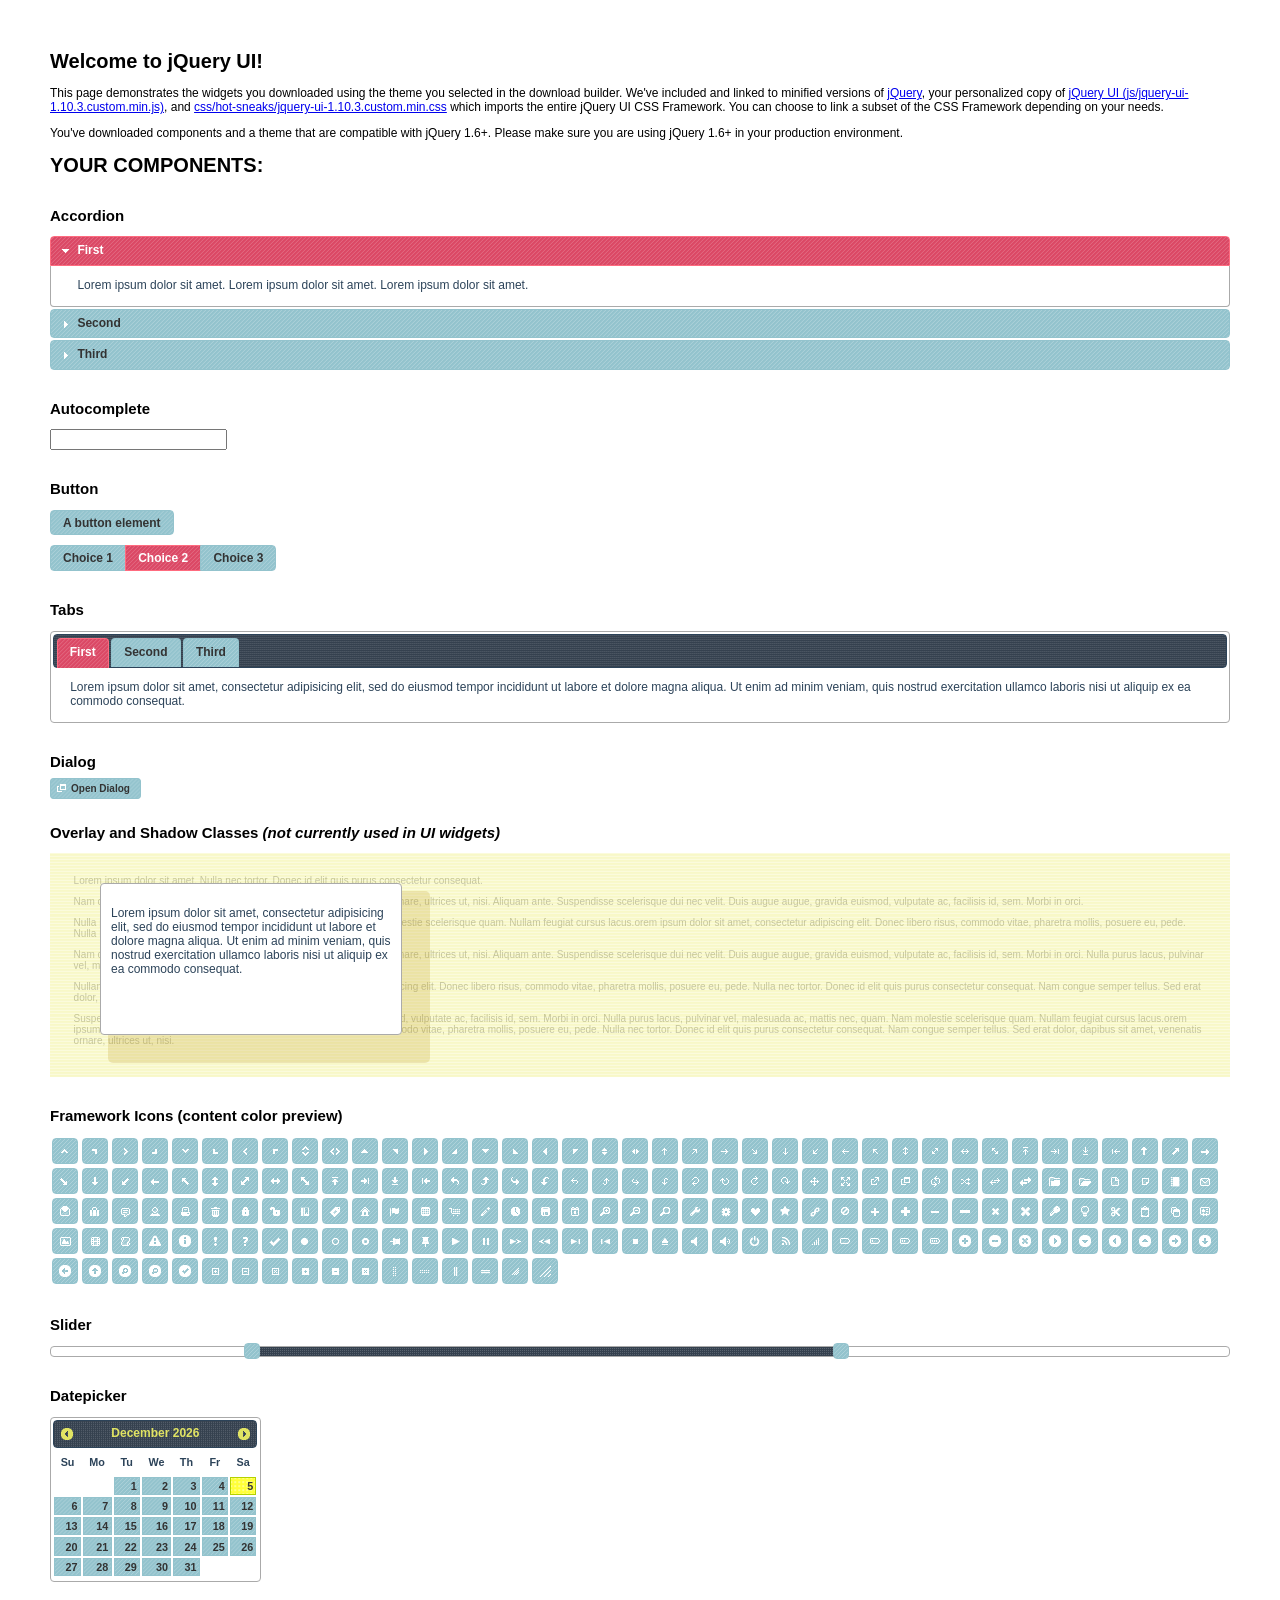
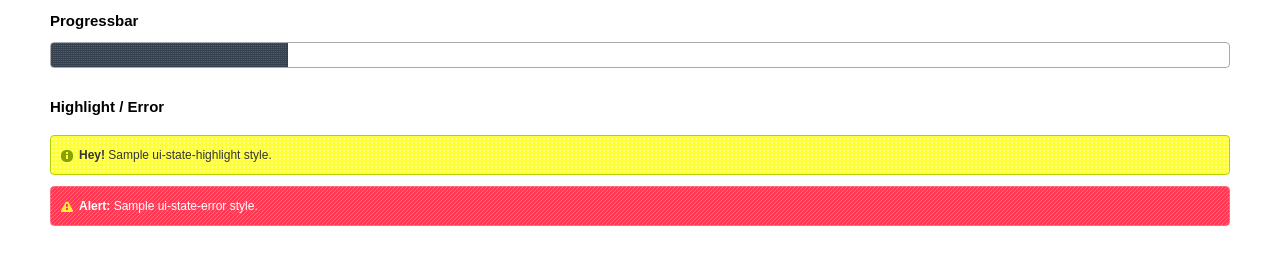
<file: Library/jquery-ui-1.10/index.html>
<!doctype html>
<html lang="us">
<head>
	<meta charset="utf-8">
	<title>jQuery UI Example Page</title>
	<link href="css/hot-sneaks/jquery-ui-1.10.3.custom.css" rel="stylesheet">
	<script src="js/jquery-1.9.1.js"></script>
	<script src="js/jquery-ui-1.10.3.custom.js"></script>
	<script>
	$(function() {
		
		$( "#accordion" ).accordion();
		

		
		var availableTags = [
			"ActionScript",
			"AppleScript",
			"Asp",
			"BASIC",
			"C",
			"C++",
			"Clojure",
			"COBOL",
			"ColdFusion",
			"Erlang",
			"Fortran",
			"Groovy",
			"Haskell",
			"Java",
			"JavaScript",
			"Lisp",
			"Perl",
			"PHP",
			"Python",
			"Ruby",
			"Scala",
			"Scheme"
		];
		$( "#autocomplete" ).autocomplete({
			source: availableTags
		});
		

		
		$( "#button" ).button();
		$( "#radioset" ).buttonset();
		

		
		$( "#tabs" ).tabs();
		

		
		$( "#dialog" ).dialog({
			autoOpen: false,
			width: 400,
			buttons: [
				{
					text: "Ok",
					click: function() {
						$( this ).dialog( "close" );
					}
				},
				{
					text: "Cancel",
					click: function() {
						$( this ).dialog( "close" );
					}
				}
			]
		});

		// Link to open the dialog
		$( "#dialog-link" ).click(function( event ) {
			$( "#dialog" ).dialog( "open" );
			event.preventDefault();
		});
		

		
		$( "#datepicker" ).datepicker({
			inline: true
		});
		

		
		$( "#slider" ).slider({
			range: true,
			values: [ 17, 67 ]
		});
		

		
		$( "#progressbar" ).progressbar({
			value: 20
		});
		

		// Hover states on the static widgets
		$( "#dialog-link, #icons li" ).hover(
			function() {
				$( this ).addClass( "ui-state-hover" );
			},
			function() {
				$( this ).removeClass( "ui-state-hover" );
			}
		);
	});
	</script>
	<style>
	body{
		font: 62.5% "Trebuchet MS", sans-serif;
		margin: 50px;
	}
	.demoHeaders {
		margin-top: 2em;
	}
	#dialog-link {
		padding: .4em 1em .4em 20px;
		text-decoration: none;
		position: relative;
	}
	#dialog-link span.ui-icon {
		margin: 0 5px 0 0;
		position: absolute;
		left: .2em;
		top: 50%;
		margin-top: -8px;
	}
	#icons {
		margin: 0;
		padding: 0;
	}
	#icons li {
		margin: 2px;
		position: relative;
		padding: 4px 0;
		cursor: pointer;
		float: left;
		list-style: none;
	}
	#icons span.ui-icon {
		float: left;
		margin: 0 4px;
	}
	.fakewindowcontain .ui-widget-overlay {
		position: absolute;
	}
	</style>
</head>
<body>

<h1>Welcome to jQuery UI!</h1>

<div class="ui-widget">
	<p>This page demonstrates the widgets you downloaded using the theme you selected in the download builder. We've included and linked to minified versions of <a href="js/jquery-1.9.1.js">jQuery</a>, your personalized copy of <a href="js/jquery-ui-1.10.3.custom.min.js">jQuery UI (js/jquery-ui-1.10.3.custom.min.js)</a>, and <a href="css/hot-sneaks/jquery-ui-1.10.3.custom.min.css">css/hot-sneaks/jquery-ui-1.10.3.custom.min.css</a> which imports the entire jQuery UI CSS Framework. You can choose to link a subset of the CSS Framework depending on your needs. </p>
	<p>You've downloaded components and a theme that are compatible with jQuery 1.6+. Please make sure you are using jQuery 1.6+ in your production environment.</p>
</div>

<h1>YOUR COMPONENTS:</h1>


<!-- Accordion -->
<h2 class="demoHeaders">Accordion</h2>
<div id="accordion">
	<h3>First</h3>
	<div>Lorem ipsum dolor sit amet. Lorem ipsum dolor sit amet. Lorem ipsum dolor sit amet.</div>
	<h3>Second</h3>
	<div>Phasellus mattis tincidunt nibh.</div>
	<h3>Third</h3>
	<div>Nam dui erat, auctor a, dignissim quis.</div>
</div>



<!-- Autocomplete -->
<h2 class="demoHeaders">Autocomplete</h2>
<div>
	<input id="autocomplete" title="type &quot;a&quot;">
</div>



<!-- Button -->
<h2 class="demoHeaders">Button</h2>
<button id="button">A button element</button>
<form style="margin-top: 1em;">
	<div id="radioset">
		<input type="radio" id="radio1" name="radio"><label for="radio1">Choice 1</label>
		<input type="radio" id="radio2" name="radio" checked="checked"><label for="radio2">Choice 2</label>
		<input type="radio" id="radio3" name="radio"><label for="radio3">Choice 3</label>
	</div>
</form>



<!-- Tabs -->
<h2 class="demoHeaders">Tabs</h2>
<div id="tabs">
	<ul>
		<li><a href="#tabs-1">First</a></li>
		<li><a href="#tabs-2">Second</a></li>
		<li><a href="#tabs-3">Third</a></li>
	</ul>
	<div id="tabs-1">Lorem ipsum dolor sit amet, consectetur adipisicing elit, sed do eiusmod tempor incididunt ut labore et dolore magna aliqua. Ut enim ad minim veniam, quis nostrud exercitation ullamco laboris nisi ut aliquip ex ea commodo consequat.</div>
	<div id="tabs-2">Phasellus mattis tincidunt nibh. Cras orci urna, blandit id, pretium vel, aliquet ornare, felis. Maecenas scelerisque sem non nisl. Fusce sed lorem in enim dictum bibendum.</div>
	<div id="tabs-3">Nam dui erat, auctor a, dignissim quis, sollicitudin eu, felis. Pellentesque nisi urna, interdum eget, sagittis et, consequat vestibulum, lacus. Mauris porttitor ullamcorper augue.</div>
</div>



<!-- Dialog NOTE: Dialog is not generated by UI in this demo so it can be visually styled in themeroller-->
<h2 class="demoHeaders">Dialog</h2>
<p><a href="#" id="dialog-link" class="ui-state-default ui-corner-all"><span class="ui-icon ui-icon-newwin"></span>Open Dialog</a></p>

<h2 class="demoHeaders">Overlay and Shadow Classes <em>(not currently used in UI widgets)</em></h2>
<div style="position: relative; width: 96%; height: 200px; padding:1% 2%; overflow:hidden;" class="fakewindowcontain">
	<p>Lorem ipsum dolor sit amet,  Nulla nec tortor. Donec id elit quis purus consectetur consequat. </p><p>Nam congue semper tellus. Sed erat dolor, dapibus sit amet, venenatis ornare, ultrices ut, nisi. Aliquam ante. Suspendisse scelerisque dui nec velit. Duis augue augue, gravida euismod, vulputate ac, facilisis id, sem. Morbi in orci. </p><p>Nulla purus lacus, pulvinar vel, malesuada ac, mattis nec, quam. Nam molestie scelerisque quam. Nullam feugiat cursus lacus.orem ipsum dolor sit amet, consectetur adipiscing elit. Donec libero risus, commodo vitae, pharetra mollis, posuere eu, pede. Nulla nec tortor. Donec id elit quis purus consectetur consequat. </p><p>Nam congue semper tellus. Sed erat dolor, dapibus sit amet, venenatis ornare, ultrices ut, nisi. Aliquam ante. Suspendisse scelerisque dui nec velit. Duis augue augue, gravida euismod, vulputate ac, facilisis id, sem. Morbi in orci. Nulla purus lacus, pulvinar vel, malesuada ac, mattis nec, quam. Nam molestie scelerisque quam. </p><p>Nullam feugiat cursus lacus.orem ipsum dolor sit amet, consectetur adipiscing elit. Donec libero risus, commodo vitae, pharetra mollis, posuere eu, pede. Nulla nec tortor. Donec id elit quis purus consectetur consequat. Nam congue semper tellus. Sed erat dolor, dapibus sit amet, venenatis ornare, ultrices ut, nisi. Aliquam ante. </p><p>Suspendisse scelerisque dui nec velit. Duis augue augue, gravida euismod, vulputate ac, facilisis id, sem. Morbi in orci. Nulla purus lacus, pulvinar vel, malesuada ac, mattis nec, quam. Nam molestie scelerisque quam. Nullam feugiat cursus lacus.orem ipsum dolor sit amet, consectetur adipiscing elit. Donec libero risus, commodo vitae, pharetra mollis, posuere eu, pede. Nulla nec tortor. Donec id elit quis purus consectetur consequat. Nam congue semper tellus. Sed erat dolor, dapibus sit amet, venenatis ornare, ultrices ut, nisi. </p>

	<!-- ui-dialog -->
	<div class="ui-overlay"><div class="ui-widget-overlay"></div><div class="ui-widget-shadow ui-corner-all" style="width: 302px; height: 152px; position: absolute; left: 50px; top: 30px;"></div></div>
	<div style="position: absolute; width: 280px; height: 130px;left: 50px; top: 30px; padding: 10px;" class="ui-widget ui-widget-content ui-corner-all">
		<div class="ui-dialog-content ui-widget-content" style="background: none; border: 0;">
			<p>Lorem ipsum dolor sit amet, consectetur adipisicing elit, sed do eiusmod tempor incididunt ut labore et dolore magna aliqua. Ut enim ad minim veniam, quis nostrud exercitation ullamco laboris nisi ut aliquip ex ea commodo consequat.</p>
		</div>
	</div>

</div>

<!-- ui-dialog -->
<div id="dialog" title="Dialog Title">
	<p>Lorem ipsum dolor sit amet, consectetur adipisicing elit, sed do eiusmod tempor incididunt ut labore et dolore magna aliqua. Ut enim ad minim veniam, quis nostrud exercitation ullamco laboris nisi ut aliquip ex ea commodo consequat.</p>
</div>



<h2 class="demoHeaders">Framework Icons (content color preview)</h2>
<ul id="icons" class="ui-widget ui-helper-clearfix">
	<li class="ui-state-default ui-corner-all" title=".ui-icon-carat-1-n"><span class="ui-icon ui-icon-carat-1-n"></span></li>
	<li class="ui-state-default ui-corner-all" title=".ui-icon-carat-1-ne"><span class="ui-icon ui-icon-carat-1-ne"></span></li>
	<li class="ui-state-default ui-corner-all" title=".ui-icon-carat-1-e"><span class="ui-icon ui-icon-carat-1-e"></span></li>
	<li class="ui-state-default ui-corner-all" title=".ui-icon-carat-1-se"><span class="ui-icon ui-icon-carat-1-se"></span></li>
	<li class="ui-state-default ui-corner-all" title=".ui-icon-carat-1-s"><span class="ui-icon ui-icon-carat-1-s"></span></li>
	<li class="ui-state-default ui-corner-all" title=".ui-icon-carat-1-sw"><span class="ui-icon ui-icon-carat-1-sw"></span></li>
	<li class="ui-state-default ui-corner-all" title=".ui-icon-carat-1-w"><span class="ui-icon ui-icon-carat-1-w"></span></li>
	<li class="ui-state-default ui-corner-all" title=".ui-icon-carat-1-nw"><span class="ui-icon ui-icon-carat-1-nw"></span></li>
	<li class="ui-state-default ui-corner-all" title=".ui-icon-carat-2-n-s"><span class="ui-icon ui-icon-carat-2-n-s"></span></li>
	<li class="ui-state-default ui-corner-all" title=".ui-icon-carat-2-e-w"><span class="ui-icon ui-icon-carat-2-e-w"></span></li>
	<li class="ui-state-default ui-corner-all" title=".ui-icon-triangle-1-n"><span class="ui-icon ui-icon-triangle-1-n"></span></li>
	<li class="ui-state-default ui-corner-all" title=".ui-icon-triangle-1-ne"><span class="ui-icon ui-icon-triangle-1-ne"></span></li>
	<li class="ui-state-default ui-corner-all" title=".ui-icon-triangle-1-e"><span class="ui-icon ui-icon-triangle-1-e"></span></li>
	<li class="ui-state-default ui-corner-all" title=".ui-icon-triangle-1-se"><span class="ui-icon ui-icon-triangle-1-se"></span></li>
	<li class="ui-state-default ui-corner-all" title=".ui-icon-triangle-1-s"><span class="ui-icon ui-icon-triangle-1-s"></span></li>
	<li class="ui-state-default ui-corner-all" title=".ui-icon-triangle-1-sw"><span class="ui-icon ui-icon-triangle-1-sw"></span></li>
	<li class="ui-state-default ui-corner-all" title=".ui-icon-triangle-1-w"><span class="ui-icon ui-icon-triangle-1-w"></span></li>
	<li class="ui-state-default ui-corner-all" title=".ui-icon-triangle-1-nw"><span class="ui-icon ui-icon-triangle-1-nw"></span></li>
	<li class="ui-state-default ui-corner-all" title=".ui-icon-triangle-2-n-s"><span class="ui-icon ui-icon-triangle-2-n-s"></span></li>
	<li class="ui-state-default ui-corner-all" title=".ui-icon-triangle-2-e-w"><span class="ui-icon ui-icon-triangle-2-e-w"></span></li>
	<li class="ui-state-default ui-corner-all" title=".ui-icon-arrow-1-n"><span class="ui-icon ui-icon-arrow-1-n"></span></li>
	<li class="ui-state-default ui-corner-all" title=".ui-icon-arrow-1-ne"><span class="ui-icon ui-icon-arrow-1-ne"></span></li>
	<li class="ui-state-default ui-corner-all" title=".ui-icon-arrow-1-e"><span class="ui-icon ui-icon-arrow-1-e"></span></li>
	<li class="ui-state-default ui-corner-all" title=".ui-icon-arrow-1-se"><span class="ui-icon ui-icon-arrow-1-se"></span></li>
	<li class="ui-state-default ui-corner-all" title=".ui-icon-arrow-1-s"><span class="ui-icon ui-icon-arrow-1-s"></span></li>
	<li class="ui-state-default ui-corner-all" title=".ui-icon-arrow-1-sw"><span class="ui-icon ui-icon-arrow-1-sw"></span></li>
	<li class="ui-state-default ui-corner-all" title=".ui-icon-arrow-1-w"><span class="ui-icon ui-icon-arrow-1-w"></span></li>
	<li class="ui-state-default ui-corner-all" title=".ui-icon-arrow-1-nw"><span class="ui-icon ui-icon-arrow-1-nw"></span></li>
	<li class="ui-state-default ui-corner-all" title=".ui-icon-arrow-2-n-s"><span class="ui-icon ui-icon-arrow-2-n-s"></span></li>
	<li class="ui-state-default ui-corner-all" title=".ui-icon-arrow-2-ne-sw"><span class="ui-icon ui-icon-arrow-2-ne-sw"></span></li>
	<li class="ui-state-default ui-corner-all" title=".ui-icon-arrow-2-e-w"><span class="ui-icon ui-icon-arrow-2-e-w"></span></li>
	<li class="ui-state-default ui-corner-all" title=".ui-icon-arrow-2-se-nw"><span class="ui-icon ui-icon-arrow-2-se-nw"></span></li>
	<li class="ui-state-default ui-corner-all" title=".ui-icon-arrowstop-1-n"><span class="ui-icon ui-icon-arrowstop-1-n"></span></li>
	<li class="ui-state-default ui-corner-all" title=".ui-icon-arrowstop-1-e"><span class="ui-icon ui-icon-arrowstop-1-e"></span></li>
	<li class="ui-state-default ui-corner-all" title=".ui-icon-arrowstop-1-s"><span class="ui-icon ui-icon-arrowstop-1-s"></span></li>
	<li class="ui-state-default ui-corner-all" title=".ui-icon-arrowstop-1-w"><span class="ui-icon ui-icon-arrowstop-1-w"></span></li>
	<li class="ui-state-default ui-corner-all" title=".ui-icon-arrowthick-1-n"><span class="ui-icon ui-icon-arrowthick-1-n"></span></li>
	<li class="ui-state-default ui-corner-all" title=".ui-icon-arrowthick-1-ne"><span class="ui-icon ui-icon-arrowthick-1-ne"></span></li>
	<li class="ui-state-default ui-corner-all" title=".ui-icon-arrowthick-1-e"><span class="ui-icon ui-icon-arrowthick-1-e"></span></li>
	<li class="ui-state-default ui-corner-all" title=".ui-icon-arrowthick-1-se"><span class="ui-icon ui-icon-arrowthick-1-se"></span></li>
	<li class="ui-state-default ui-corner-all" title=".ui-icon-arrowthick-1-s"><span class="ui-icon ui-icon-arrowthick-1-s"></span></li>
	<li class="ui-state-default ui-corner-all" title=".ui-icon-arrowthick-1-sw"><span class="ui-icon ui-icon-arrowthick-1-sw"></span></li>
	<li class="ui-state-default ui-corner-all" title=".ui-icon-arrowthick-1-w"><span class="ui-icon ui-icon-arrowthick-1-w"></span></li>
	<li class="ui-state-default ui-corner-all" title=".ui-icon-arrowthick-1-nw"><span class="ui-icon ui-icon-arrowthick-1-nw"></span></li>
	<li class="ui-state-default ui-corner-all" title=".ui-icon-arrowthick-2-n-s"><span class="ui-icon ui-icon-arrowthick-2-n-s"></span></li>
	<li class="ui-state-default ui-corner-all" title=".ui-icon-arrowthick-2-ne-sw"><span class="ui-icon ui-icon-arrowthick-2-ne-sw"></span></li>
	<li class="ui-state-default ui-corner-all" title=".ui-icon-arrowthick-2-e-w"><span class="ui-icon ui-icon-arrowthick-2-e-w"></span></li>
	<li class="ui-state-default ui-corner-all" title=".ui-icon-arrowthick-2-se-nw"><span class="ui-icon ui-icon-arrowthick-2-se-nw"></span></li>
	<li class="ui-state-default ui-corner-all" title=".ui-icon-arrowthickstop-1-n"><span class="ui-icon ui-icon-arrowthickstop-1-n"></span></li>
	<li class="ui-state-default ui-corner-all" title=".ui-icon-arrowthickstop-1-e"><span class="ui-icon ui-icon-arrowthickstop-1-e"></span></li>
	<li class="ui-state-default ui-corner-all" title=".ui-icon-arrowthickstop-1-s"><span class="ui-icon ui-icon-arrowthickstop-1-s"></span></li>
	<li class="ui-state-default ui-corner-all" title=".ui-icon-arrowthickstop-1-w"><span class="ui-icon ui-icon-arrowthickstop-1-w"></span></li>
	<li class="ui-state-default ui-corner-all" title=".ui-icon-arrowreturnthick-1-w"><span class="ui-icon ui-icon-arrowreturnthick-1-w"></span></li>
	<li class="ui-state-default ui-corner-all" title=".ui-icon-arrowreturnthick-1-n"><span class="ui-icon ui-icon-arrowreturnthick-1-n"></span></li>
	<li class="ui-state-default ui-corner-all" title=".ui-icon-arrowreturnthick-1-e"><span class="ui-icon ui-icon-arrowreturnthick-1-e"></span></li>
	<li class="ui-state-default ui-corner-all" title=".ui-icon-arrowreturnthick-1-s"><span class="ui-icon ui-icon-arrowreturnthick-1-s"></span></li>
	<li class="ui-state-default ui-corner-all" title=".ui-icon-arrowreturn-1-w"><span class="ui-icon ui-icon-arrowreturn-1-w"></span></li>
	<li class="ui-state-default ui-corner-all" title=".ui-icon-arrowreturn-1-n"><span class="ui-icon ui-icon-arrowreturn-1-n"></span></li>
	<li class="ui-state-default ui-corner-all" title=".ui-icon-arrowreturn-1-e"><span class="ui-icon ui-icon-arrowreturn-1-e"></span></li>
	<li class="ui-state-default ui-corner-all" title=".ui-icon-arrowreturn-1-s"><span class="ui-icon ui-icon-arrowreturn-1-s"></span></li>
	<li class="ui-state-default ui-corner-all" title=".ui-icon-arrowrefresh-1-w"><span class="ui-icon ui-icon-arrowrefresh-1-w"></span></li>
	<li class="ui-state-default ui-corner-all" title=".ui-icon-arrowrefresh-1-n"><span class="ui-icon ui-icon-arrowrefresh-1-n"></span></li>
	<li class="ui-state-default ui-corner-all" title=".ui-icon-arrowrefresh-1-e"><span class="ui-icon ui-icon-arrowrefresh-1-e"></span></li>
	<li class="ui-state-default ui-corner-all" title=".ui-icon-arrowrefresh-1-s"><span class="ui-icon ui-icon-arrowrefresh-1-s"></span></li>
	<li class="ui-state-default ui-corner-all" title=".ui-icon-arrow-4"><span class="ui-icon ui-icon-arrow-4"></span></li>
	<li class="ui-state-default ui-corner-all" title=".ui-icon-arrow-4-diag"><span class="ui-icon ui-icon-arrow-4-diag"></span></li>
	<li class="ui-state-default ui-corner-all" title=".ui-icon-extlink"><span class="ui-icon ui-icon-extlink"></span></li>
	<li class="ui-state-default ui-corner-all" title=".ui-icon-newwin"><span class="ui-icon ui-icon-newwin"></span></li>
	<li class="ui-state-default ui-corner-all" title=".ui-icon-refresh"><span class="ui-icon ui-icon-refresh"></span></li>
	<li class="ui-state-default ui-corner-all" title=".ui-icon-shuffle"><span class="ui-icon ui-icon-shuffle"></span></li>
	<li class="ui-state-default ui-corner-all" title=".ui-icon-transfer-e-w"><span class="ui-icon ui-icon-transfer-e-w"></span></li>
	<li class="ui-state-default ui-corner-all" title=".ui-icon-transferthick-e-w"><span class="ui-icon ui-icon-transferthick-e-w"></span></li>
	<li class="ui-state-default ui-corner-all" title=".ui-icon-folder-collapsed"><span class="ui-icon ui-icon-folder-collapsed"></span></li>
	<li class="ui-state-default ui-corner-all" title=".ui-icon-folder-open"><span class="ui-icon ui-icon-folder-open"></span></li>
	<li class="ui-state-default ui-corner-all" title=".ui-icon-document"><span class="ui-icon ui-icon-document"></span></li>
	<li class="ui-state-default ui-corner-all" title=".ui-icon-document-b"><span class="ui-icon ui-icon-document-b"></span></li>
	<li class="ui-state-default ui-corner-all" title=".ui-icon-note"><span class="ui-icon ui-icon-note"></span></li>
	<li class="ui-state-default ui-corner-all" title=".ui-icon-mail-closed"><span class="ui-icon ui-icon-mail-closed"></span></li>
	<li class="ui-state-default ui-corner-all" title=".ui-icon-mail-open"><span class="ui-icon ui-icon-mail-open"></span></li>
	<li class="ui-state-default ui-corner-all" title=".ui-icon-suitcase"><span class="ui-icon ui-icon-suitcase"></span></li>
	<li class="ui-state-default ui-corner-all" title=".ui-icon-comment"><span class="ui-icon ui-icon-comment"></span></li>
	<li class="ui-state-default ui-corner-all" title=".ui-icon-person"><span class="ui-icon ui-icon-person"></span></li>
	<li class="ui-state-default ui-corner-all" title=".ui-icon-print"><span class="ui-icon ui-icon-print"></span></li>
	<li class="ui-state-default ui-corner-all" title=".ui-icon-trash"><span class="ui-icon ui-icon-trash"></span></li>
	<li class="ui-state-default ui-corner-all" title=".ui-icon-locked"><span class="ui-icon ui-icon-locked"></span></li>
	<li class="ui-state-default ui-corner-all" title=".ui-icon-unlocked"><span class="ui-icon ui-icon-unlocked"></span></li>
	<li class="ui-state-default ui-corner-all" title=".ui-icon-bookmark"><span class="ui-icon ui-icon-bookmark"></span></li>
	<li class="ui-state-default ui-corner-all" title=".ui-icon-tag"><span class="ui-icon ui-icon-tag"></span></li>
	<li class="ui-state-default ui-corner-all" title=".ui-icon-home"><span class="ui-icon ui-icon-home"></span></li>
	<li class="ui-state-default ui-corner-all" title=".ui-icon-flag"><span class="ui-icon ui-icon-flag"></span></li>
	<li class="ui-state-default ui-corner-all" title=".ui-icon-calculator"><span class="ui-icon ui-icon-calculator"></span></li>
	<li class="ui-state-default ui-corner-all" title=".ui-icon-cart"><span class="ui-icon ui-icon-cart"></span></li>
	<li class="ui-state-default ui-corner-all" title=".ui-icon-pencil"><span class="ui-icon ui-icon-pencil"></span></li>
	<li class="ui-state-default ui-corner-all" title=".ui-icon-clock"><span class="ui-icon ui-icon-clock"></span></li>
	<li class="ui-state-default ui-corner-all" title=".ui-icon-disk"><span class="ui-icon ui-icon-disk"></span></li>
	<li class="ui-state-default ui-corner-all" title=".ui-icon-calendar"><span class="ui-icon ui-icon-calendar"></span></li>
	<li class="ui-state-default ui-corner-all" title=".ui-icon-zoomin"><span class="ui-icon ui-icon-zoomin"></span></li>
	<li class="ui-state-default ui-corner-all" title=".ui-icon-zoomout"><span class="ui-icon ui-icon-zoomout"></span></li>
	<li class="ui-state-default ui-corner-all" title=".ui-icon-search"><span class="ui-icon ui-icon-search"></span></li>
	<li class="ui-state-default ui-corner-all" title=".ui-icon-wrench"><span class="ui-icon ui-icon-wrench"></span></li>
	<li class="ui-state-default ui-corner-all" title=".ui-icon-gear"><span class="ui-icon ui-icon-gear"></span></li>
	<li class="ui-state-default ui-corner-all" title=".ui-icon-heart"><span class="ui-icon ui-icon-heart"></span></li>
	<li class="ui-state-default ui-corner-all" title=".ui-icon-star"><span class="ui-icon ui-icon-star"></span></li>
	<li class="ui-state-default ui-corner-all" title=".ui-icon-link"><span class="ui-icon ui-icon-link"></span></li>
	<li class="ui-state-default ui-corner-all" title=".ui-icon-cancel"><span class="ui-icon ui-icon-cancel"></span></li>
	<li class="ui-state-default ui-corner-all" title=".ui-icon-plus"><span class="ui-icon ui-icon-plus"></span></li>
	<li class="ui-state-default ui-corner-all" title=".ui-icon-plusthick"><span class="ui-icon ui-icon-plusthick"></span></li>
	<li class="ui-state-default ui-corner-all" title=".ui-icon-minus"><span class="ui-icon ui-icon-minus"></span></li>
	<li class="ui-state-default ui-corner-all" title=".ui-icon-minusthick"><span class="ui-icon ui-icon-minusthick"></span></li>
	<li class="ui-state-default ui-corner-all" title=".ui-icon-close"><span class="ui-icon ui-icon-close"></span></li>
	<li class="ui-state-default ui-corner-all" title=".ui-icon-closethick"><span class="ui-icon ui-icon-closethick"></span></li>
	<li class="ui-state-default ui-corner-all" title=".ui-icon-key"><span class="ui-icon ui-icon-key"></span></li>
	<li class="ui-state-default ui-corner-all" title=".ui-icon-lightbulb"><span class="ui-icon ui-icon-lightbulb"></span></li>
	<li class="ui-state-default ui-corner-all" title=".ui-icon-scissors"><span class="ui-icon ui-icon-scissors"></span></li>
	<li class="ui-state-default ui-corner-all" title=".ui-icon-clipboard"><span class="ui-icon ui-icon-clipboard"></span></li>
	<li class="ui-state-default ui-corner-all" title=".ui-icon-copy"><span class="ui-icon ui-icon-copy"></span></li>
	<li class="ui-state-default ui-corner-all" title=".ui-icon-contact"><span class="ui-icon ui-icon-contact"></span></li>
	<li class="ui-state-default ui-corner-all" title=".ui-icon-image"><span class="ui-icon ui-icon-image"></span></li>
	<li class="ui-state-default ui-corner-all" title=".ui-icon-video"><span class="ui-icon ui-icon-video"></span></li>
	<li class="ui-state-default ui-corner-all" title=".ui-icon-script"><span class="ui-icon ui-icon-script"></span></li>
	<li class="ui-state-default ui-corner-all" title=".ui-icon-alert"><span class="ui-icon ui-icon-alert"></span></li>
	<li class="ui-state-default ui-corner-all" title=".ui-icon-info"><span class="ui-icon ui-icon-info"></span></li>
	<li class="ui-state-default ui-corner-all" title=".ui-icon-notice"><span class="ui-icon ui-icon-notice"></span></li>
	<li class="ui-state-default ui-corner-all" title=".ui-icon-help"><span class="ui-icon ui-icon-help"></span></li>
	<li class="ui-state-default ui-corner-all" title=".ui-icon-check"><span class="ui-icon ui-icon-check"></span></li>
	<li class="ui-state-default ui-corner-all" title=".ui-icon-bullet"><span class="ui-icon ui-icon-bullet"></span></li>
	<li class="ui-state-default ui-corner-all" title=".ui-icon-radio-off"><span class="ui-icon ui-icon-radio-off"></span></li>
	<li class="ui-state-default ui-corner-all" title=".ui-icon-radio-on"><span class="ui-icon ui-icon-radio-on"></span></li>
	<li class="ui-state-default ui-corner-all" title=".ui-icon-pin-w"><span class="ui-icon ui-icon-pin-w"></span></li>
	<li class="ui-state-default ui-corner-all" title=".ui-icon-pin-s"><span class="ui-icon ui-icon-pin-s"></span></li>
	<li class="ui-state-default ui-corner-all" title=".ui-icon-play"><span class="ui-icon ui-icon-play"></span></li>
	<li class="ui-state-default ui-corner-all" title=".ui-icon-pause"><span class="ui-icon ui-icon-pause"></span></li>
	<li class="ui-state-default ui-corner-all" title=".ui-icon-seek-next"><span class="ui-icon ui-icon-seek-next"></span></li>
	<li class="ui-state-default ui-corner-all" title=".ui-icon-seek-prev"><span class="ui-icon ui-icon-seek-prev"></span></li>
	<li class="ui-state-default ui-corner-all" title=".ui-icon-seek-end"><span class="ui-icon ui-icon-seek-end"></span></li>
	<li class="ui-state-default ui-corner-all" title=".ui-icon-seek-first"><span class="ui-icon ui-icon-seek-first"></span></li>
	<li class="ui-state-default ui-corner-all" title=".ui-icon-stop"><span class="ui-icon ui-icon-stop"></span></li>
	<li class="ui-state-default ui-corner-all" title=".ui-icon-eject"><span class="ui-icon ui-icon-eject"></span></li>
	<li class="ui-state-default ui-corner-all" title=".ui-icon-volume-off"><span class="ui-icon ui-icon-volume-off"></span></li>
	<li class="ui-state-default ui-corner-all" title=".ui-icon-volume-on"><span class="ui-icon ui-icon-volume-on"></span></li>
	<li class="ui-state-default ui-corner-all" title=".ui-icon-power"><span class="ui-icon ui-icon-power"></span></li>
	<li class="ui-state-default ui-corner-all" title=".ui-icon-signal-diag"><span class="ui-icon ui-icon-signal-diag"></span></li>
	<li class="ui-state-default ui-corner-all" title=".ui-icon-signal"><span class="ui-icon ui-icon-signal"></span></li>
	<li class="ui-state-default ui-corner-all" title=".ui-icon-battery-0"><span class="ui-icon ui-icon-battery-0"></span></li>
	<li class="ui-state-default ui-corner-all" title=".ui-icon-battery-1"><span class="ui-icon ui-icon-battery-1"></span></li>
	<li class="ui-state-default ui-corner-all" title=".ui-icon-battery-2"><span class="ui-icon ui-icon-battery-2"></span></li>
	<li class="ui-state-default ui-corner-all" title=".ui-icon-battery-3"><span class="ui-icon ui-icon-battery-3"></span></li>
	<li class="ui-state-default ui-corner-all" title=".ui-icon-circle-plus"><span class="ui-icon ui-icon-circle-plus"></span></li>
	<li class="ui-state-default ui-corner-all" title=".ui-icon-circle-minus"><span class="ui-icon ui-icon-circle-minus"></span></li>
	<li class="ui-state-default ui-corner-all" title=".ui-icon-circle-close"><span class="ui-icon ui-icon-circle-close"></span></li>
	<li class="ui-state-default ui-corner-all" title=".ui-icon-circle-triangle-e"><span class="ui-icon ui-icon-circle-triangle-e"></span></li>
	<li class="ui-state-default ui-corner-all" title=".ui-icon-circle-triangle-s"><span class="ui-icon ui-icon-circle-triangle-s"></span></li>
	<li class="ui-state-default ui-corner-all" title=".ui-icon-circle-triangle-w"><span class="ui-icon ui-icon-circle-triangle-w"></span></li>
	<li class="ui-state-default ui-corner-all" title=".ui-icon-circle-triangle-n"><span class="ui-icon ui-icon-circle-triangle-n"></span></li>
	<li class="ui-state-default ui-corner-all" title=".ui-icon-circle-arrow-e"><span class="ui-icon ui-icon-circle-arrow-e"></span></li>
	<li class="ui-state-default ui-corner-all" title=".ui-icon-circle-arrow-s"><span class="ui-icon ui-icon-circle-arrow-s"></span></li>
	<li class="ui-state-default ui-corner-all" title=".ui-icon-circle-arrow-w"><span class="ui-icon ui-icon-circle-arrow-w"></span></li>
	<li class="ui-state-default ui-corner-all" title=".ui-icon-circle-arrow-n"><span class="ui-icon ui-icon-circle-arrow-n"></span></li>
	<li class="ui-state-default ui-corner-all" title=".ui-icon-circle-zoomin"><span class="ui-icon ui-icon-circle-zoomin"></span></li>
	<li class="ui-state-default ui-corner-all" title=".ui-icon-circle-zoomout"><span class="ui-icon ui-icon-circle-zoomout"></span></li>
	<li class="ui-state-default ui-corner-all" title=".ui-icon-circle-check"><span class="ui-icon ui-icon-circle-check"></span></li>
	<li class="ui-state-default ui-corner-all" title=".ui-icon-circlesmall-plus"><span class="ui-icon ui-icon-circlesmall-plus"></span></li>
	<li class="ui-state-default ui-corner-all" title=".ui-icon-circlesmall-minus"><span class="ui-icon ui-icon-circlesmall-minus"></span></li>
	<li class="ui-state-default ui-corner-all" title=".ui-icon-circlesmall-close"><span class="ui-icon ui-icon-circlesmall-close"></span></li>
	<li class="ui-state-default ui-corner-all" title=".ui-icon-squaresmall-plus"><span class="ui-icon ui-icon-squaresmall-plus"></span></li>
	<li class="ui-state-default ui-corner-all" title=".ui-icon-squaresmall-minus"><span class="ui-icon ui-icon-squaresmall-minus"></span></li>
	<li class="ui-state-default ui-corner-all" title=".ui-icon-squaresmall-close"><span class="ui-icon ui-icon-squaresmall-close"></span></li>
	<li class="ui-state-default ui-corner-all" title=".ui-icon-grip-dotted-vertical"><span class="ui-icon ui-icon-grip-dotted-vertical"></span></li>
	<li class="ui-state-default ui-corner-all" title=".ui-icon-grip-dotted-horizontal"><span class="ui-icon ui-icon-grip-dotted-horizontal"></span></li>
	<li class="ui-state-default ui-corner-all" title=".ui-icon-grip-solid-vertical"><span class="ui-icon ui-icon-grip-solid-vertical"></span></li>
	<li class="ui-state-default ui-corner-all" title=".ui-icon-grip-solid-horizontal"><span class="ui-icon ui-icon-grip-solid-horizontal"></span></li>
	<li class="ui-state-default ui-corner-all" title=".ui-icon-gripsmall-diagonal-se"><span class="ui-icon ui-icon-gripsmall-diagonal-se"></span></li>
	<li class="ui-state-default ui-corner-all" title=".ui-icon-grip-diagonal-se"><span class="ui-icon ui-icon-grip-diagonal-se"></span></li>
</ul>


<!-- Slider -->
<h2 class="demoHeaders">Slider</h2>
<div id="slider"></div>



<!-- Datepicker -->
<h2 class="demoHeaders">Datepicker</h2>
<div id="datepicker"></div>



<!-- Progressbar -->
<h2 class="demoHeaders">Progressbar</h2>
<div id="progressbar"></div>


<!-- Highlight / Error -->
<h2 class="demoHeaders">Highlight / Error</h2>
<div class="ui-widget">
	<div class="ui-state-highlight ui-corner-all" style="margin-top: 20px; padding: 0 .7em;">
		<p><span class="ui-icon ui-icon-info" style="float: left; margin-right: .3em;"></span>
		<strong>Hey!</strong> Sample ui-state-highlight style.</p>
	</div>
</div>
<br>
<div class="ui-widget">
	<div class="ui-state-error ui-corner-all" style="padding: 0 .7em;">
		<p><span class="ui-icon ui-icon-alert" style="float: left; margin-right: .3em;"></span>
		<strong>Alert:</strong> Sample ui-state-error style.</p>
	</div>
</div>

</body>
</html>
</file>
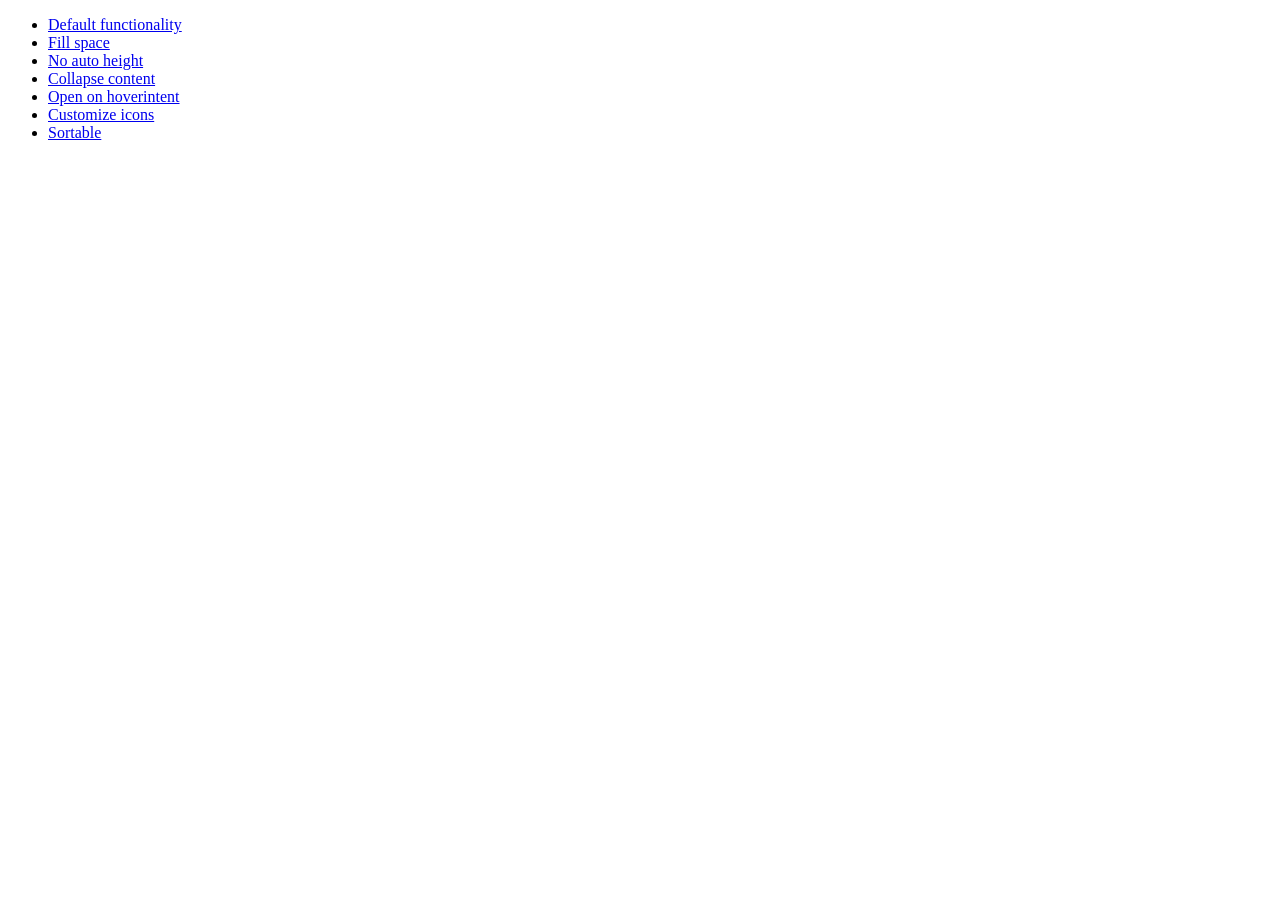
<file: Library/jquery-ui-1.10/development-bundle/demos/accordion/index.html>
<!doctype html>
<html lang="en">
<head>
	<meta charset="utf-8">
	<title>jQuery UI Accordion Demos</title>
</head>
<body>

<ul>
	<li><a href="default.html">Default functionality</a></li>
	<li><a href="fillspace.html">Fill space</a></li>
	<li><a href="no-auto-height.html">No auto height</a></li>
	<li><a href="collapsible.html">Collapse content</a></li>
	<li><a href="hoverintent.html">Open on hoverintent</a></li>
	<li><a href="custom-icons.html">Customize icons</a></li>
	<li><a href="sortable.html">Sortable</a></li>
</ul>

</body>
</html>
</file>
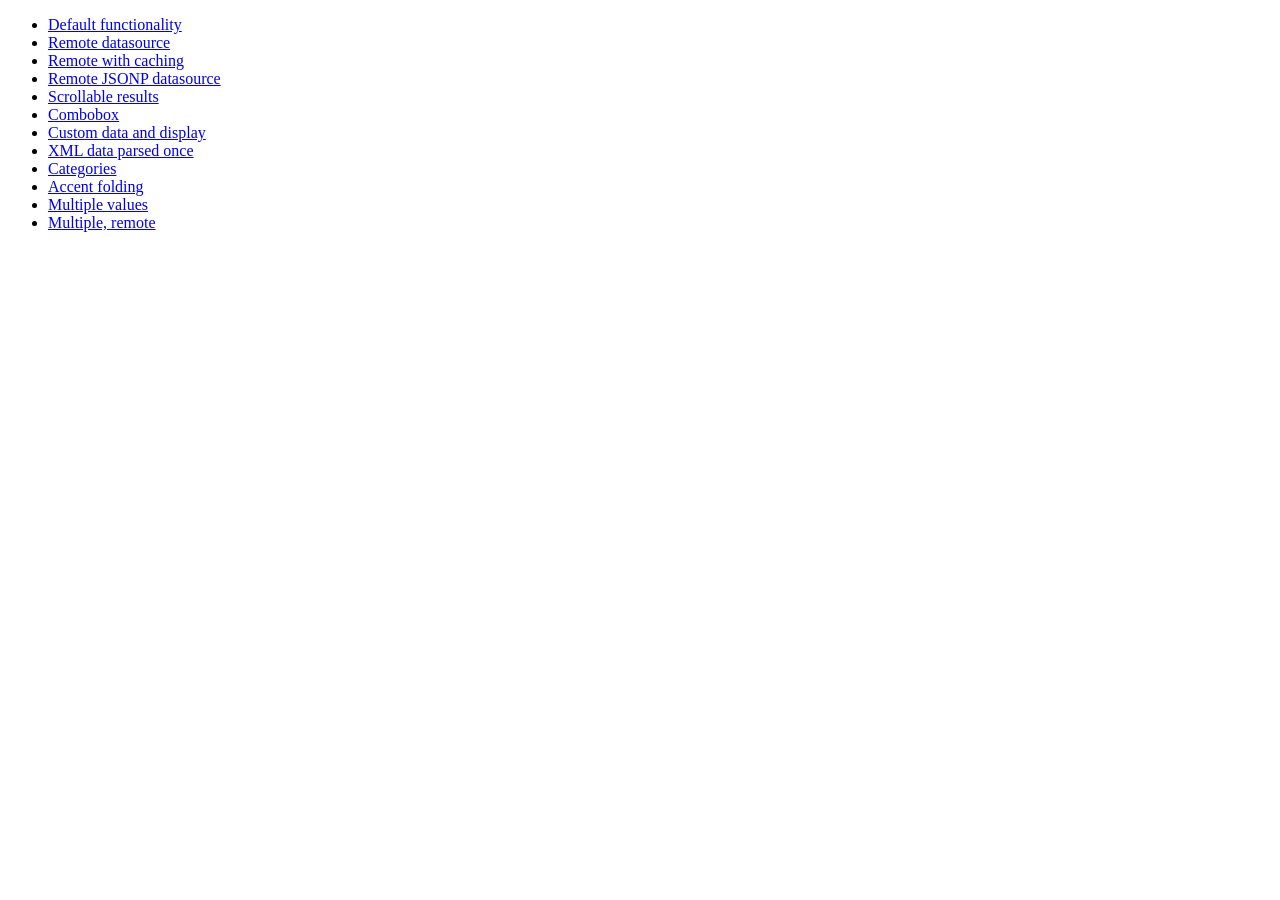
<file: Library/jquery-ui-1.10/development-bundle/demos/autocomplete/index.html>
<!doctype html>
<html lang="en">
<head>
	<meta charset="utf-8">
	<title>jQuery UI Autocomplete Demos</title>
</head>
<body>

<ul>
	<li><a href="default.html">Default functionality</a></li>
	<li><a href="remote.html">Remote datasource</a></li>
	<li><a href="remote-with-cache.html">Remote with caching</a></li>
	<li><a href="remote-jsonp.html">Remote JSONP datasource</a></li>
	<li><a href="maxheight.html">Scrollable results</a></li>
	<li><a href="combobox.html">Combobox</a></li>
	<li><a href="custom-data.html">Custom data and display</a></li>
	<li><a href="xml.html">XML data parsed once</a></li>
	<li><a href="categories.html">Categories</a></li>
	<li><a href="folding.html">Accent folding</a></li>
	<li><a href="multiple.html">Multiple values</a></li>
	<li><a href="multiple-remote.html">Multiple, remote</a></li>
</ul>

</body>
</html>
</file>
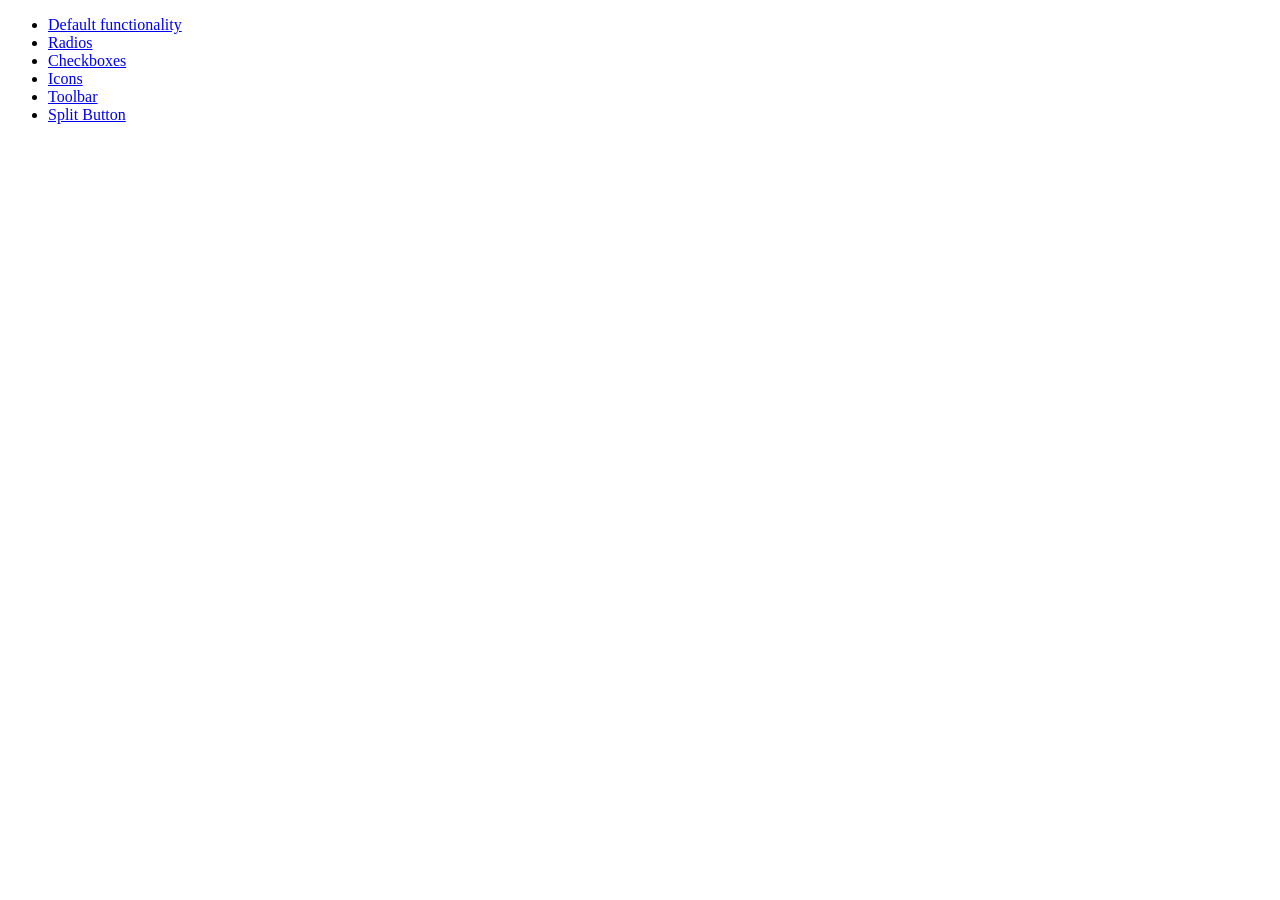
<file: Library/jquery-ui-1.10/development-bundle/demos/button/index.html>
<!doctype html>
<html lang="en">
<head>
	<meta charset="utf-8">
	<title>jQuery UI Button Demos</title>
</head>
<body>

<ul>
	<li><a href="default.html">Default functionality</a></li>
	<li><a href="radio.html">Radios</a></li>
	<li><a href="checkbox.html">Checkboxes</a></li>
	<li><a href="icons.html">Icons</a></li>
	<li><a href="toolbar.html">Toolbar</a></li>
	<li><a href="splitbutton.html">Split Button</a></li>
</ul>

</body>
</html>
</file>
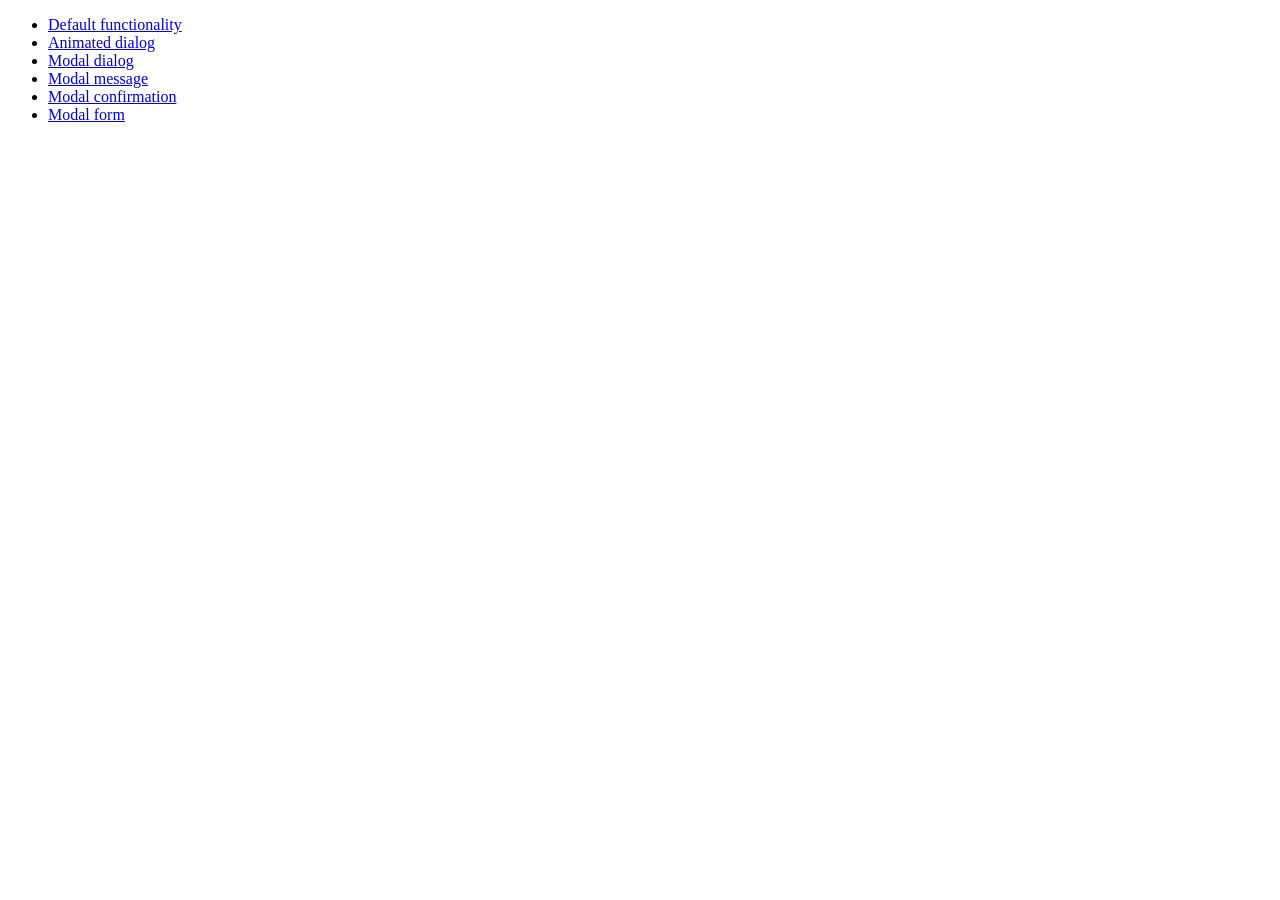
<file: Library/jquery-ui-1.10/development-bundle/demos/dialog/index.html>
<!doctype html>
<html lang="en">
<head>
	<meta charset="utf-8">
	<title>jQuery UI Dialog Demos</title>
</head>
<body>

<ul>
	<li><a href="default.html">Default functionality</a></li>
	<li><a href="animated.html">Animated dialog</a></li>
	<li><a href="modal.html">Modal dialog</a></li>
	<li><a href="modal-message.html">Modal message</a></li>
	<li><a href="modal-confirmation.html">Modal confirmation</a></li>
	<li><a href="modal-form.html">Modal form</a></li>
</ul>

</body>
</html>
</file>
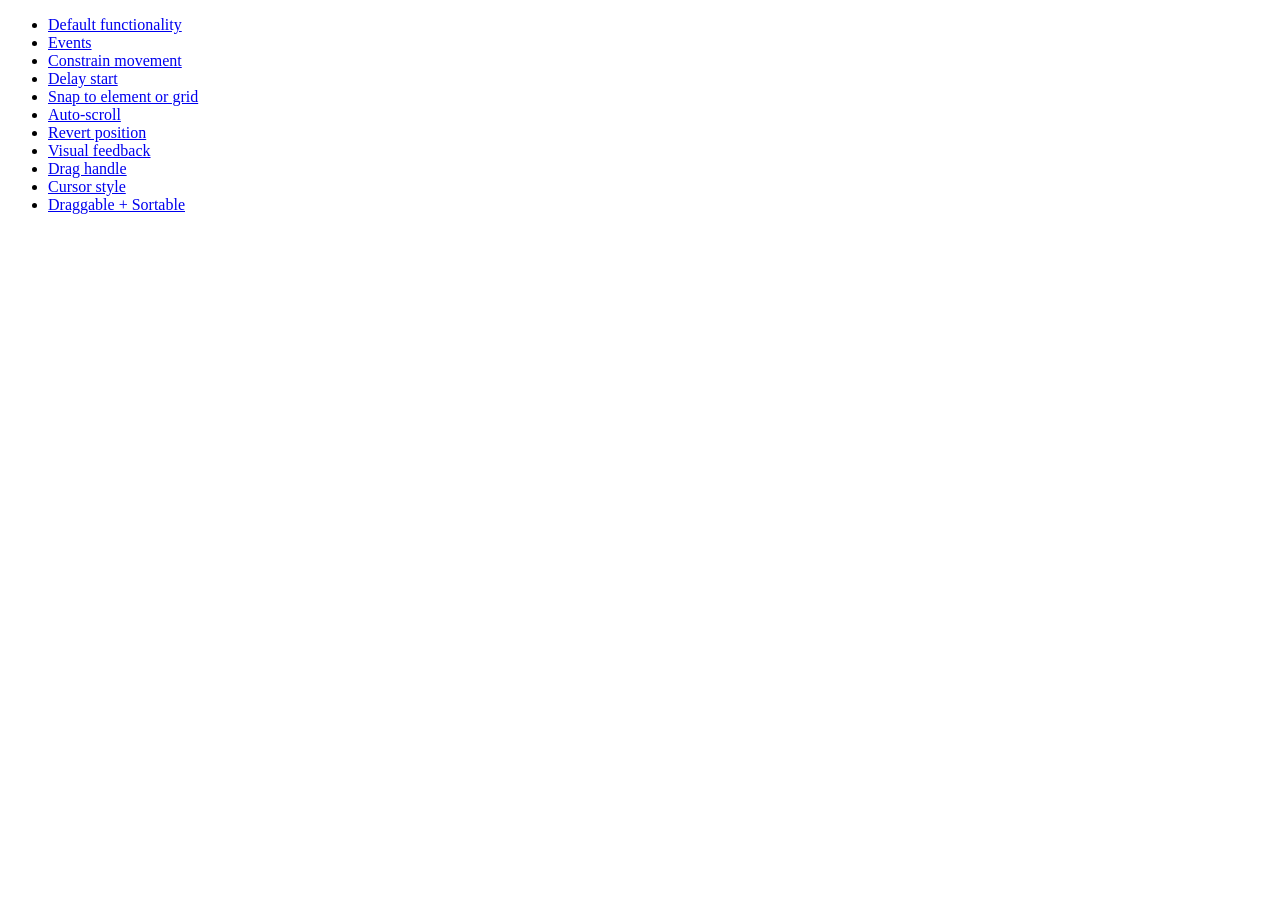
<file: Library/jquery-ui-1.10/development-bundle/demos/draggable/index.html>
<!doctype html>
<html lang="en">
<head>
	<meta charset="utf-8">
	<title>jQuery UI Draggable Demos</title>
</head>
<body>

<ul>
	<li><a href="default.html">Default functionality</a></li>
	<li><a href="events.html">Events</a></li>
	<li><a href="constrain-movement.html">Constrain movement</a></li>
	<li><a href="delay-start.html">Delay start</a></li>
	<li><a href="snap-to.html">Snap to element or grid</a></li>
	<li><a href="scroll.html">Auto-scroll</a></li>
	<li><a href="revert.html">Revert position</a></li>
	<li><a href="visual-feedback.html">Visual feedback</a></li>
	<li><a href="handle.html">Drag handle</a></li>
	<li><a href="cursor-style.html">Cursor style</a></li>
	<li><a href="sortable.html">Draggable + Sortable</a></li>
</ul>

</body>
</html>
</file>
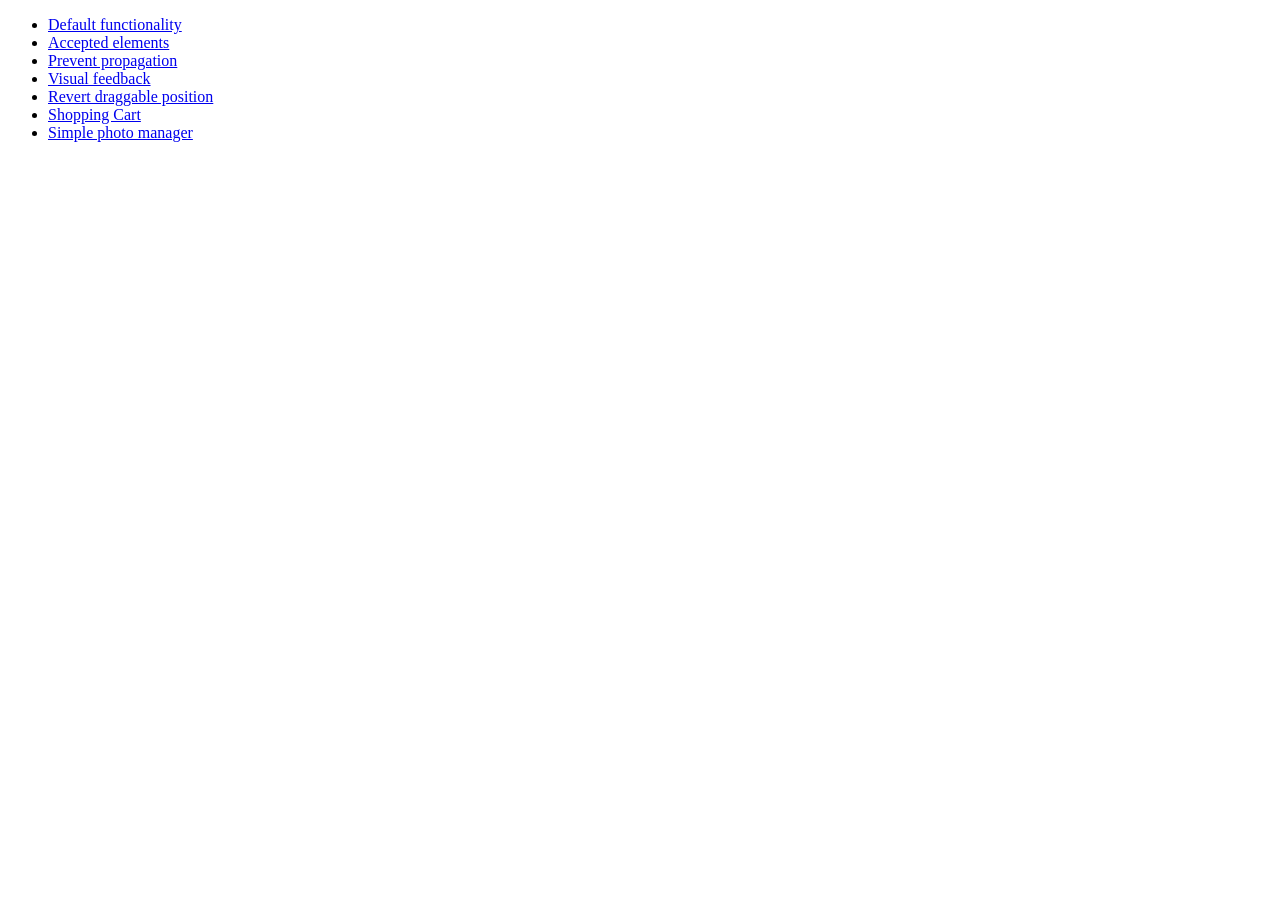
<file: Library/jquery-ui-1.10/development-bundle/demos/droppable/index.html>
<!doctype html>
<html lang="en">
<head>
	<meta charset="utf-8">
	<title>jQuery UI Droppable Demos</title>
</head>
<body>

<ul>
	<li><a href="default.html">Default functionality</a></li>
	<li><a href="accepted-elements.html">Accepted elements</a></li>
	<li><a href="propagation.html">Prevent propagation</a></li>
	<li><a href="visual-feedback.html">Visual feedback</a></li>
	<li><a href="revert.html">Revert draggable position</a></li>
	<li><a href="shopping-cart.html">Shopping Cart</a></li>
	<li><a href="photo-manager.html">Simple photo manager</a></li>
</ul>

</body>
</html>
</file>
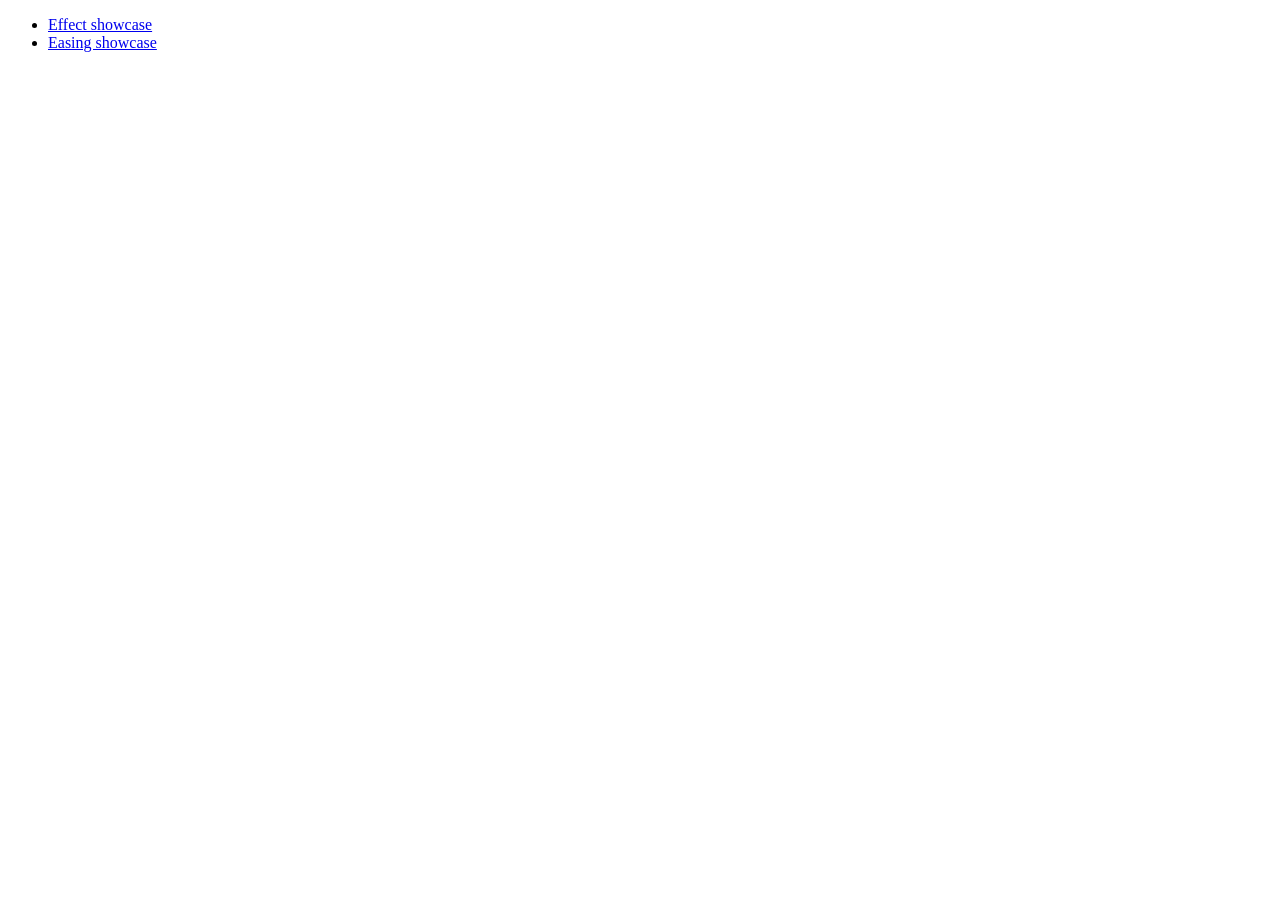
<file: Library/jquery-ui-1.10/development-bundle/demos/effect/index.html>
<!doctype html>
<html lang="en">
<head>
	<meta charset="utf-8">
	<title>jQuery UI Effects Demos</title>
</head>
<body>

<ul>
	<li><a href="default.html">Effect showcase</a></li>
	<li><a href="easing.html">Easing showcase</a></li>
</ul>

</body>
</html>
</file>
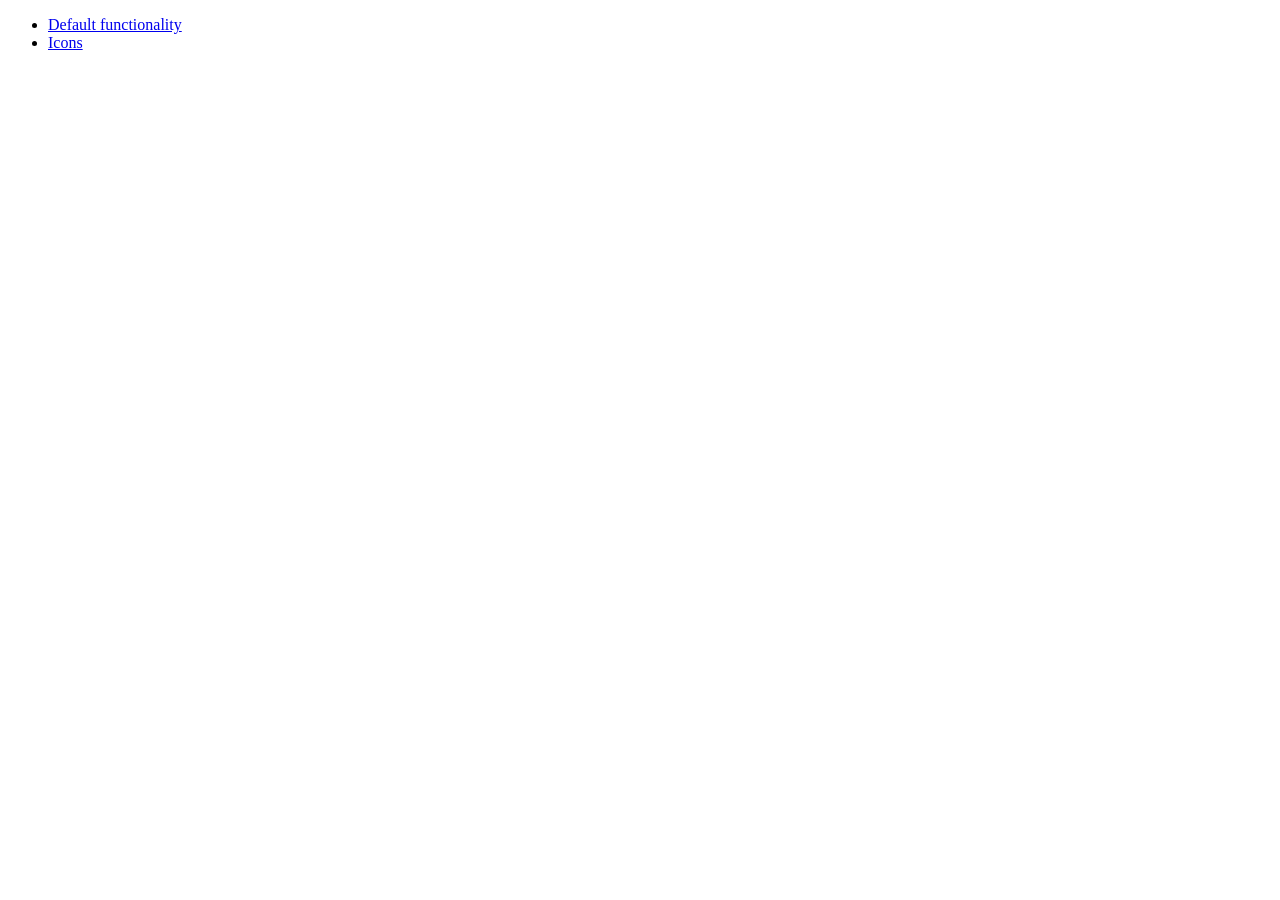
<file: Library/jquery-ui-1.10/development-bundle/demos/menu/index.html>
<!doctype html>
<html lang="en">
<head>
	<meta charset="utf-8">
	<title>jQuery UI Menu Demos</title>
</head>
<body>

<ul>
	<li><a href="default.html">Default functionality</a></li>
	<li><a href="icons.html">Icons</a></li>
</ul>

</body>
</html>
</file>
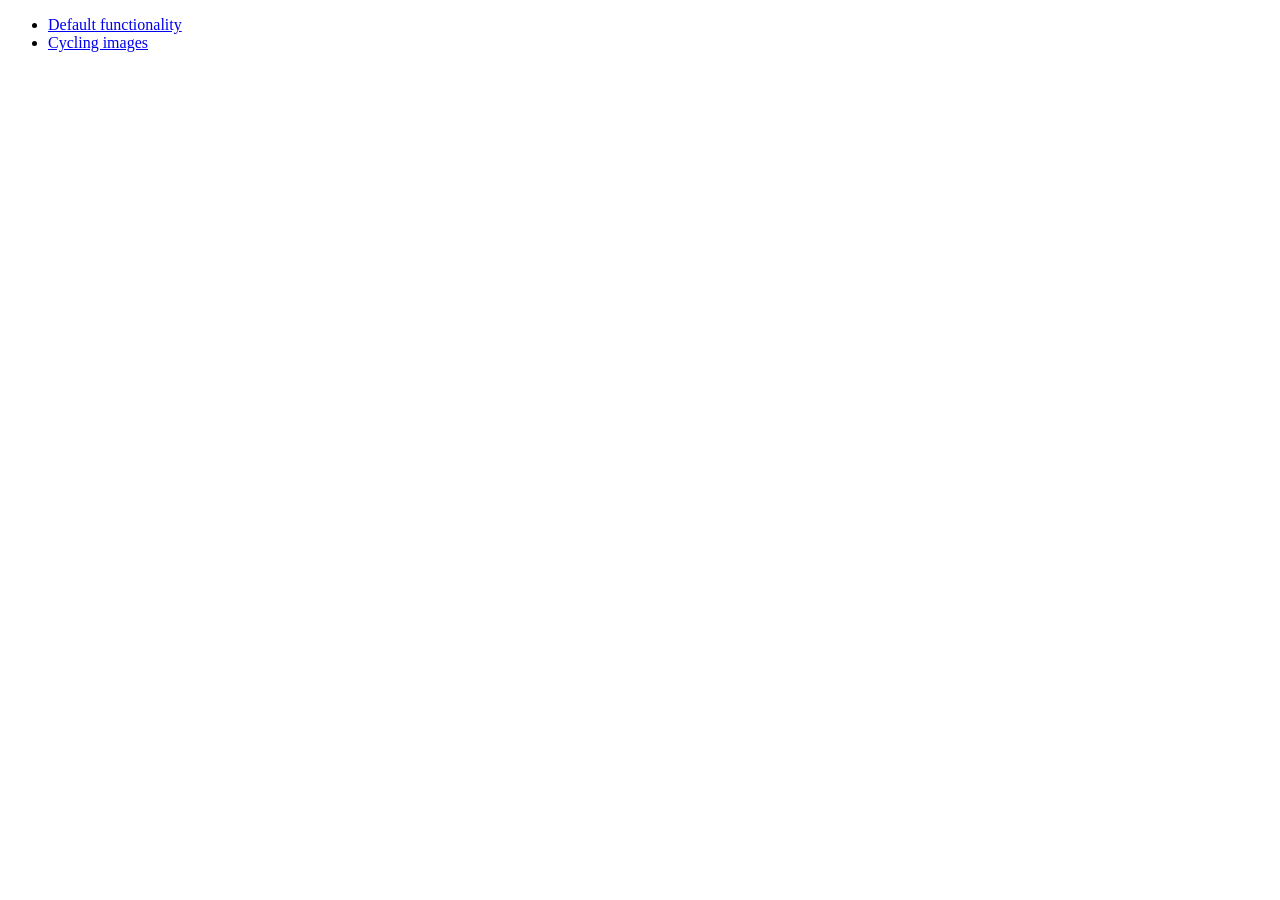
<file: Library/jquery-ui-1.10/development-bundle/demos/position/index.html>
<!doctype html>
<html lang="en">
<head>
	<meta charset="utf-8">
	<title>jQuery UI Position Demo</title>
</head>
<body>

<ul>
	<li><a href="default.html">Default functionality</a></li>
	<li><a href="cycler.html">Cycling images</a></li>
</ul>

</body>
</html>
</file>
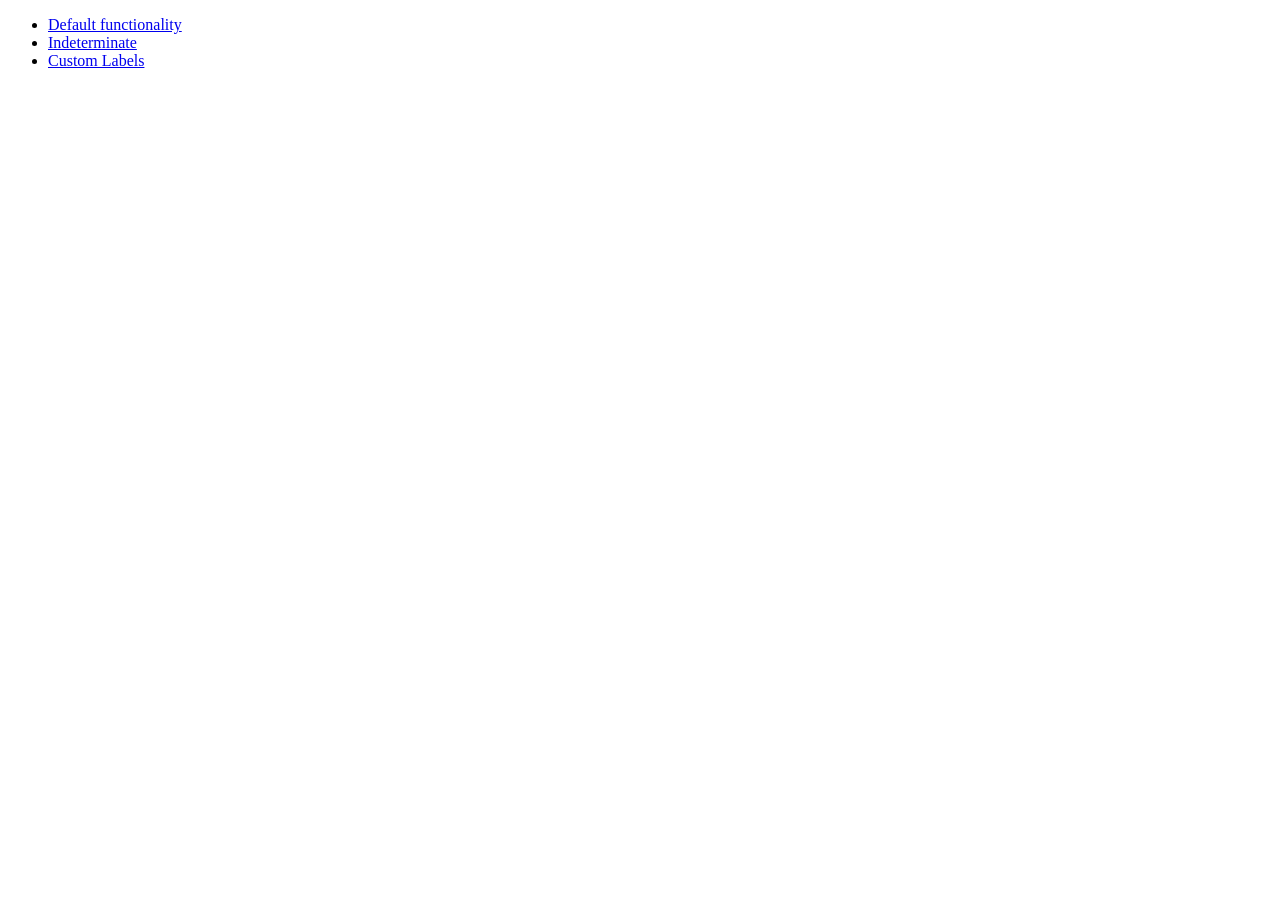
<file: Library/jquery-ui-1.10/development-bundle/demos/progressbar/index.html>
<!doctype html>
<html lang="en">
<head>
	<meta charset="utf-8">
	<title>jQuery UI Progressbar Demos</title>
</head>
<body>

<ul>
	<li><a href="default.html">Default functionality</a></li>
	<li><a href="indeterminate.html">Indeterminate</a></li>
	<li><a href="label.html">Custom Labels</a></li>
</ul>

</body>
</html>
</file>
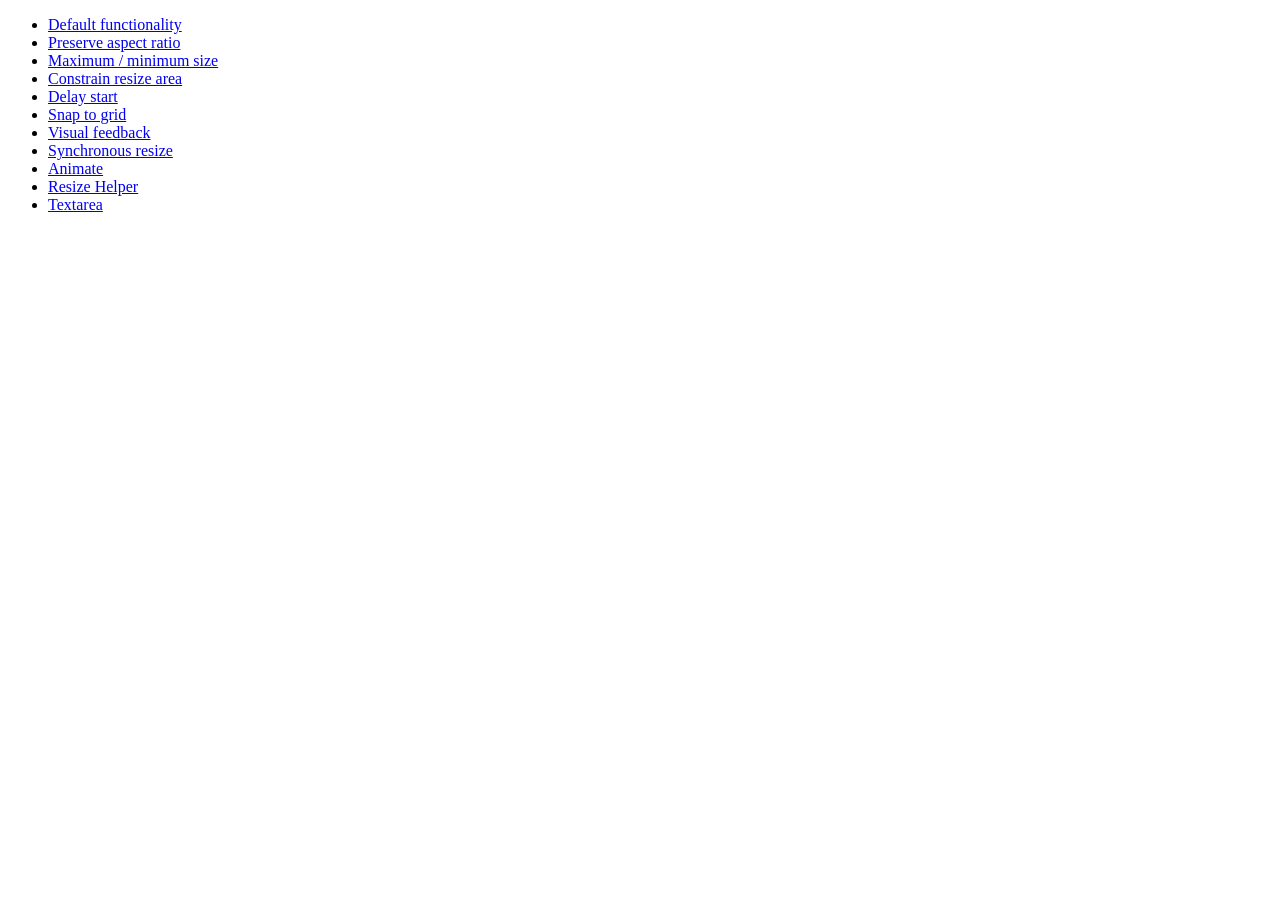
<file: Library/jquery-ui-1.10/development-bundle/demos/resizable/index.html>
<!doctype html>
<html lang="en">
<head>
	<meta charset="utf-8">
	<title>jQuery UI Resizable Demos</title>
</head>
<body>

<ul>
	<li><a href="default.html">Default functionality</a></li>
	<li><a href="aspect-ratio.html">Preserve aspect ratio</a></li>
	<li><a href="max-min.html">Maximum / minimum size</a></li>
	<li><a href="constrain-area.html">Constrain resize area</a></li>
	<li><a href="delay-start.html">Delay start</a></li>
	<li><a href="snap-to-grid.html">Snap to grid</a></li>
	<li><a href="visual-feedback.html">Visual feedback</a></li>
	<li><a href="synchronous-resize.html">Synchronous resize</a></li>
	<li><a href="animate.html">Animate</a></li>
	<li><a href="helper.html">Resize Helper</a></li>
	<li><a href="textarea.html">Textarea</a></li>
</ul>

</body>
</html>
</file>
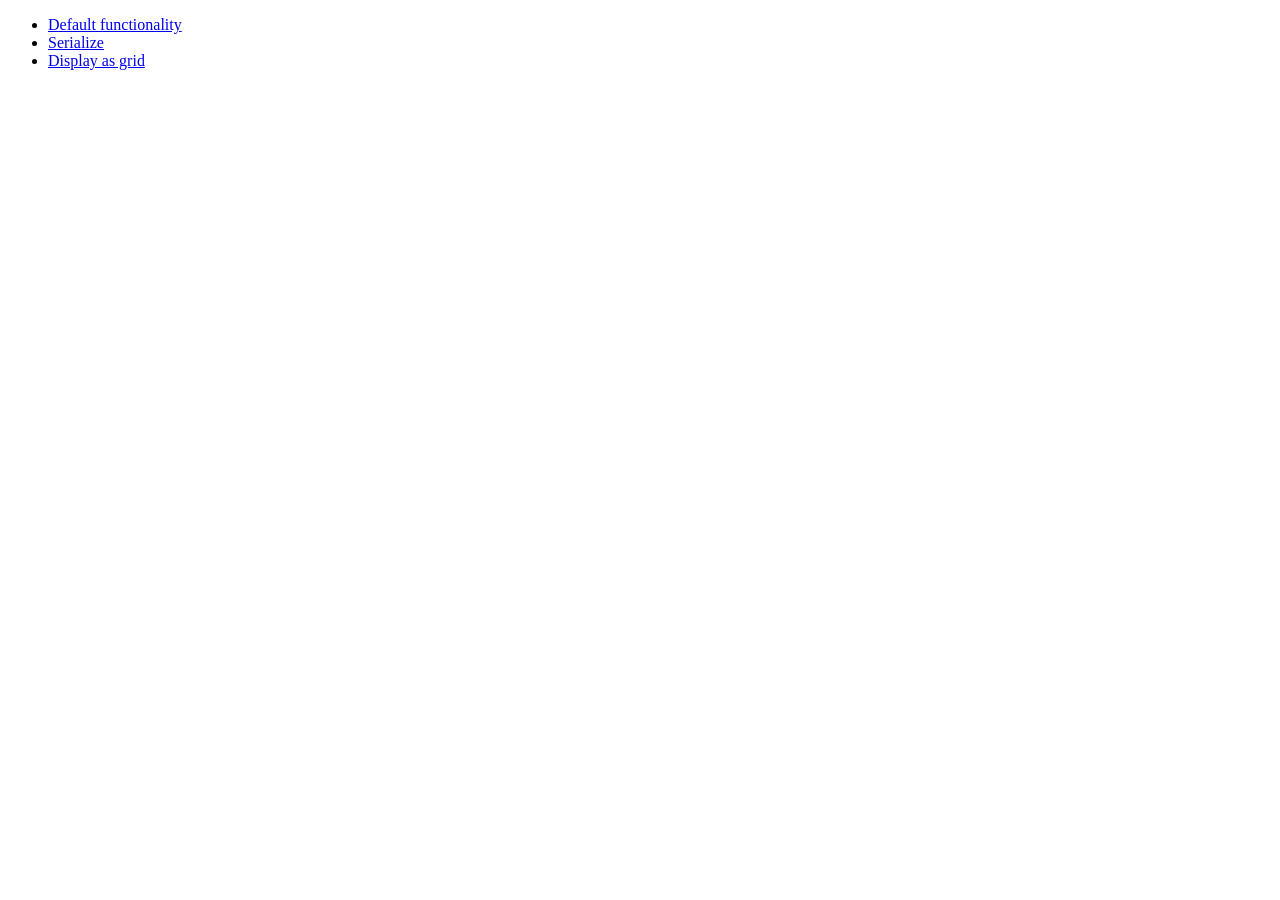
<file: Library/jquery-ui-1.10/development-bundle/demos/selectable/index.html>
<!doctype html>
<html lang="en">
<head>
	<meta charset="utf-8">
	<title>jQuery UI Selectable Demos</title>
</head>
<body>

<ul>
	<li><a href="default.html">Default functionality</a></li>
	<li><a href="serialize.html">Serialize</a></li>
	<li><a href="display-grid.html">Display as grid</a></li>
</ul>

</body>
</html>
</file>
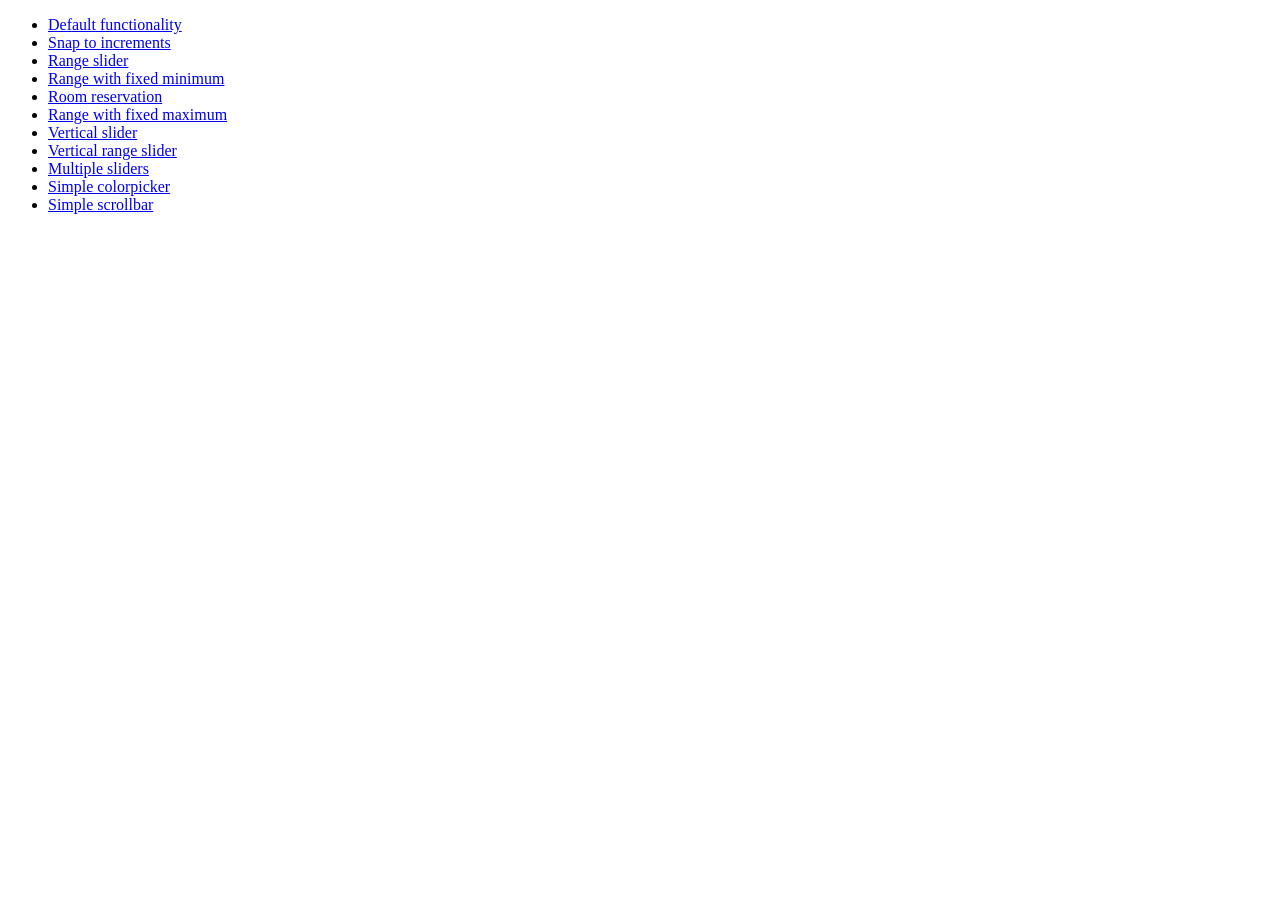
<file: Library/jquery-ui-1.10/development-bundle/demos/slider/index.html>
<!doctype html>
<html lang="en">
<head>
	<meta charset="utf-8">
	<title>jQuery UI Slider Demos</title>
</head>
<body>

<ul>
	<li><a href="default.html">Default functionality</a></li>
	<li><a href="steps.html">Snap to increments</a></li>
	<li><a href="range.html">Range slider</a></li>
	<li><a href="rangemin.html">Range with fixed minimum</a></li>
	<li><a href="hotelrooms.html">Room reservation</a></li>
	<li><a href="rangemax.html">Range with fixed maximum</a></li>
	<li><a href="slider-vertical.html">Vertical slider</a></li>
	<li><a href="range-vertical.html">Vertical range slider</a></li>
	<li><a href="multiple-vertical.html">Multiple sliders</a></li>
	<li><a href="colorpicker.html">Simple colorpicker</a></li>
	<li><a href="side-scroll.html">Simple scrollbar</a></li>
</ul>

</body>
</html>
</file>
